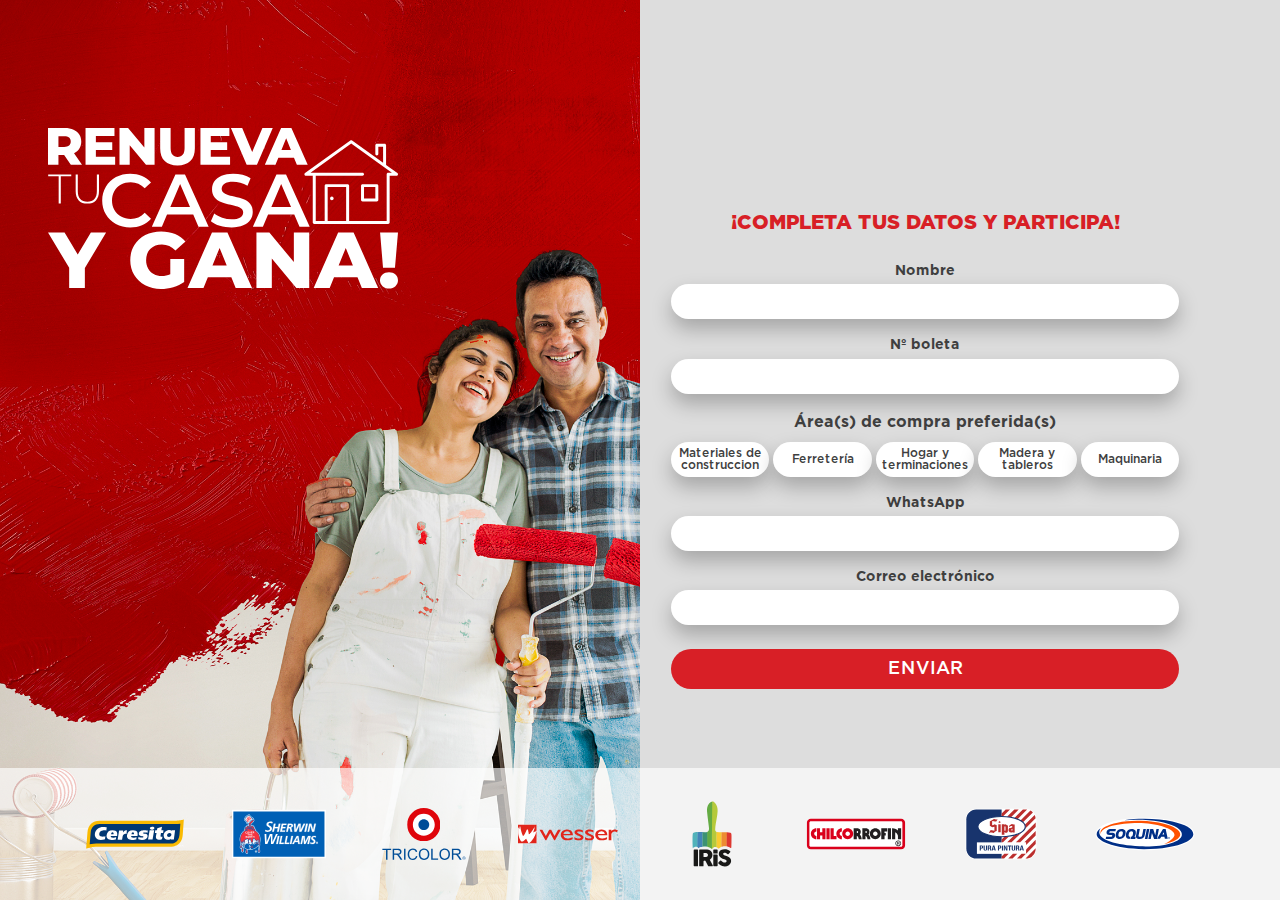
<file: index.html>
<!DOCTYPE html>
<html>
<head>
	<meta charset="UTF-8">
   <meta name="description" content="">
   <meta name="viewport" content="width=device-width, initial-scale=1.0, maximum-scale=1.0, minimum-scale=1.0">
   <meta http-equiv="X-UA-Compatible" content="ie=edge">
	<title>RENUEVA TU CASA Y GANA</title>
	<!--FONTS-->
	<link rel="stylesheet" type="text/css" href="css/gotham.css">
	<!--BOOTSTRAP-->
	<link rel="stylesheet" type="text/css" href="css/bootstrap.min.css">
	<!--ESTILOS GENERALES-->
	<link rel="stylesheet" type="text/css" href="css/style.min.css">
</head>
<body>

	<section class="landing-content">
		<div class="landing-content__bg-img">
			<img src="images/logo-pintura.svg" class="logo-pintura">
		</div>
		<div class="container content">
			<div class="title-first" style="display: none;">
				<h2>MTS, los ferreteros de verdad <span>que te entienden mejor,</span> tienen una promo pensada para ti</h2>
			</div>
			<div class="row landing-row">
				<div class="landing-row__col landing-row__col--space"></div>
				<div class="landing-row__col landing-row__col--form step1" style="display: none;">
					<h1>¡Completa tus datos y participa!</h1>
					<div class="landing-form">
						<div class="landing-form__inputs">
							<label>Ferretería</label>
							<select id="ferreteria">
								<option value=""></option>
					  		</select>
						</div>
						<div class="landing-form__inputs">
							<label>Sucursal</label>
							<select id="sucursal">
								<option value=""></option>
					  		</select>
						</div>
						<div class="landing-form__btn">
							<a href="#" id="irPromo">Enviar</a>
						</div>
					</div>
				</div>

				<div class="landing-row__col landing-row__col--form step2">
					<h1>¡Completa tus datos y participa!</h1>
					<div class="landing-form">
						<div class="landing-form__inputs">
							<label>Nombre</label>
							<input type="text" id="nombre">
						</div>
						<div class="landing-form__inputs">
							<label>Nº boleta</label>
							<input type="number" id="boleta">
						</div>
						<div class="landing-form__check">
							<label>Área(s) de compra preferida(s)</label>
							<div class="row-check">
								<div class="row-check__col">
									<input type="checkbox" id="thing" name="thing">
									<label for="thing"><span>Materiales de construccion</span></label>
								</div>
								<div class="row-check__col">
									<input type="checkbox" id="thing2" name="thing2">
									<label for="thing2"><span>Ferretería</span></label>
								</div>
								<div class="row-check__col">
									<input type="checkbox" id="thing3" name="thing3">
									<label for="thing3"><span>Hogar y terminaciones</span></label>
								</div>
								<div class="row-check__col">
									<input type="checkbox" id="thing4" name="thing4">
									<label for="thing4"><span>Madera y tableros</span></label>
								</div>
								<div class="row-check__col">
									<input type="checkbox" id="thing5" name="thing5">
									<label for="thing5"><span>Maquinaria</span></label>
								</div>
							</div>
						</div>
						<div class="landing-form__inputs">
							<label>WhatsApp</label>
							<input type="number" id="celular">
						</div>
						<div class="landing-form__inputs">
							<label>Correo electrónico</label>
							<input type="text" id="correo">
						</div>
						<div class="landing-form__btn">
							<a href="#" id="irPromo">Enviar</a>
						</div>
					</div>
				</div>

				<div class="landing-row__col landing-row__col--form step3" style="display: none;">
					<div class="msg-exito">
						<h2>!Ya estás participando¡</h2>
						<p>Recuerda guardar tu boleta, la cual será pedida después del sorteo.</p>
					</div>
				</div>
			</div>
		</div>
		<div class="foot-brands">
			<div class="container">
				<ul class="brand-list">
					<li><img src="images/logo-ceresita.svg"></li>
					<li><img src="images/logo-sherwin-williams.svg"></li>
					<li><img src="images/logo-tricolor.svg"></li>
					<li><img src="images/logo-wesser.svg"></li>
					<li><img src="images/logo-iris.svg"></li>
					<li><img src="images/logo-chilcorrofin.svg"></li>
					<li><img src="images/logo-sipa.svg"></li>
					<li><img src="images/logo-soquina.svg"></li>
				</ul>
			</div>
		</div>
	</section>

<script src="https://cdnjs.cloudflare.com/ajax/libs/jquery/3.4.1/jquery.min.js"></script>
<script src="js/bootstrap.bundle.min.js"></script>
</body>
</html>
</file>
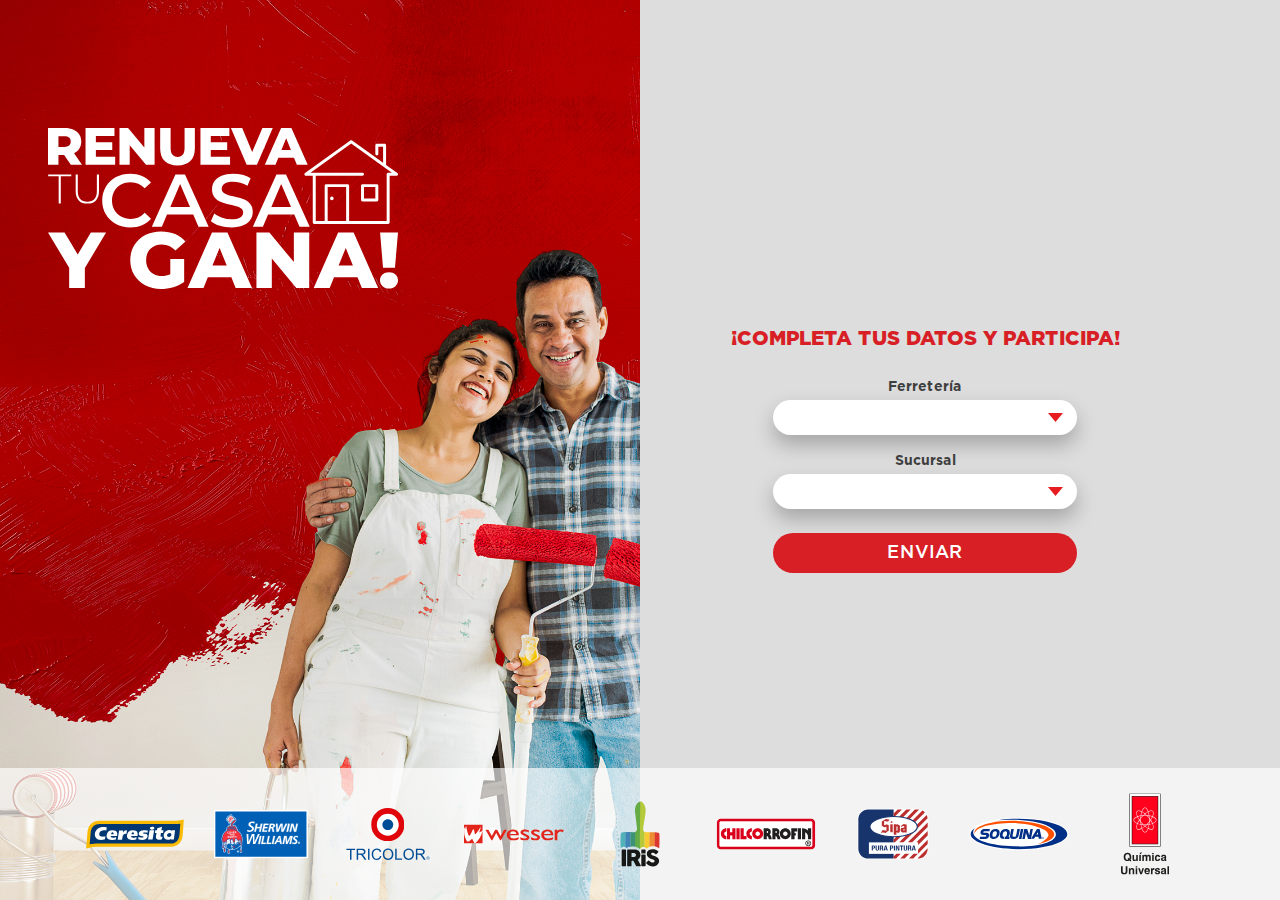
<file: paso1.html>
<!DOCTYPE html>
<html>
<head>
	<meta charset="UTF-8">
   <meta name="description" content="">
   <meta name="viewport" content="width=device-width, initial-scale=1.0, maximum-scale=1.0, minimum-scale=1.0">
   <meta http-equiv="X-UA-Compatible" content="ie=edge">
	<title>RENUEVA TU CASA Y GANA</title>
	<!--FONTS-->
	<link rel="stylesheet" type="text/css" href="css/gotham.css">
	<!--BOOTSTRAP-->
	<link rel="stylesheet" type="text/css" href="css/bootstrap.min.css">
	<!--ESTILOS GENERALES-->
	<link rel="stylesheet" type="text/css" href="css/style.min.css">
</head>
<body>

	<section class="landing-content">
		<div class="landing-content__bg-img"><img src="images/logo-pintura.svg" class="logo-pintura"></div>
		<div class="landing-content__bg-space"></div>
		<div class="container content">
			<div class="row landing-row">
				<div class="landing-row__col landing-row__col--space"></div>
				<div class="landing-row__col landing-row__col--form step1">
					<h1>¡Completa tus datos y participa!</h1>
					<div class="landing-form">
						<div class="landing-form__inputs">
							<label>Ferretería</label>
							<select id="ferreteria">
								<option value=""></option>
					  		</select>
						</div>
						<div class="landing-form__inputs">
							<label>Sucursal</label>
							<select id="sucursal">
								<option value=""></option>
					  		</select>
						</div>
						<div class="landing-form__btn">
							<a href="#" id="irPromo">Enviar</a>
						</div>
					</div>
				</div>
			</div>
		</div>
		<div class="foot-brands">
			<div class="container">
				<ul class="brand-list">
					<li><img src="images/logo-ceresita.svg"></li>
					<li><img src="images/logo-sherwin-williams.svg"></li>
					<li><img src="images/logo-tricolor.svg"></li>
					<li><img src="images/logo-wesser.svg"></li>
					<li><img src="images/logo-iris.svg"></li>
					<li><img src="images/logo-chilcorrofin.svg"></li>
					<li><img src="images/logo-sipa.svg"></li>
					<li><img src="images/logo-soquina.svg"></li>
					<li><img src="images/logo-quimica-universal.svg"></li>
				</ul>
			</div>
		</div>
	</section>

<script src="https://cdnjs.cloudflare.com/ajax/libs/jquery/3.4.1/jquery.min.js"></script>
<script src="js/bootstrap.bundle.min.js"></script>
</body>
</html>
</file>
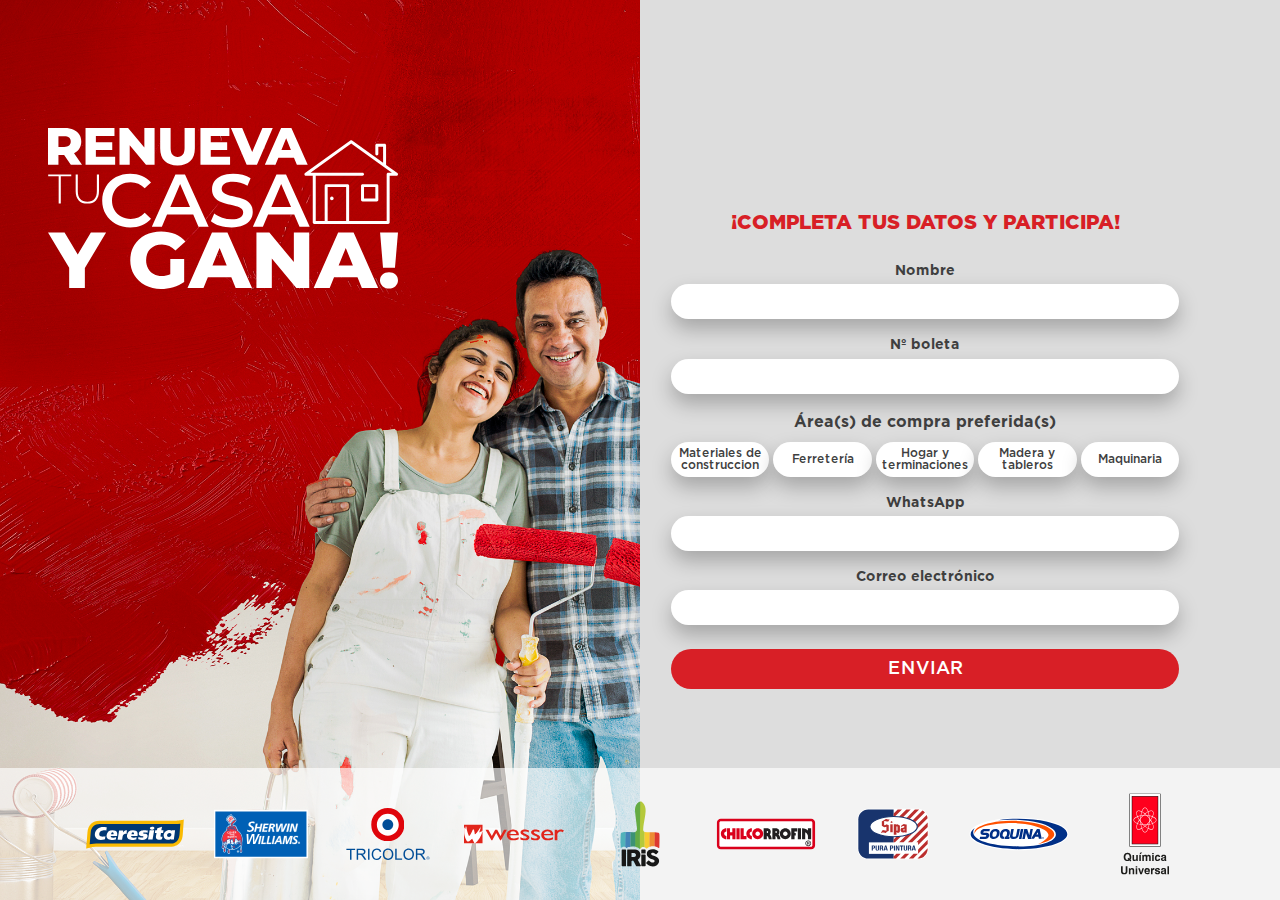
<file: paso2.html>
<!DOCTYPE html>
<html>
<head>
	<meta charset="UTF-8">
   <meta name="description" content="">
   <meta name="viewport" content="width=device-width, initial-scale=1.0, maximum-scale=1.0, minimum-scale=1.0">
   <meta http-equiv="X-UA-Compatible" content="ie=edge">
	<title>RENUEVA TU CASA Y GANA</title>
	<!--FONTS-->
	<link rel="stylesheet" type="text/css" href="css/gotham.css">
	<!--BOOTSTRAP-->
	<link rel="stylesheet" type="text/css" href="css/bootstrap.min.css">
	<!--ESTILOS GENERALES-->
	<link rel="stylesheet" type="text/css" href="css/style.min.css">
</head>
<body>

	<section class="landing-content">
		<div class="landing-content__bg-img"><img src="images/logo-pintura.svg" class="logo-pintura"></div>
		<div class="landing-content__bg-space"></div>
		<div class="container content">
			<div class="row landing-row">
				<div class="landing-row__col landing-row__col--space"></div>
				<div class="landing-row__col landing-row__col--form step2">
					<h1>¡Completa tus datos y participa!</h1>
					<div class="landing-form">
						<div class="landing-form__inputs">
							<label>Nombre</label>
							<input type="text" id="nombre">
						</div>
						<div class="landing-form__inputs">
							<label>Nº boleta</label>
							<input type="number" id="boleta">
						</div>
						<div class="landing-form__check">
							<label>Área(s) de compra preferida(s)</label>
							<div class="row-check">
								<div class="row-check__col">
									<input type="checkbox" id="thing" name="thing">
									<label for="thing"><span>Materiales de construccion</span></label>
								</div>
								<div class="row-check__col">
									<input type="checkbox" id="thing2" name="thing2">
									<label for="thing2"><span>Ferretería</span></label>
								</div>
								<div class="row-check__col">
									<input type="checkbox" id="thing3" name="thing3">
									<label for="thing3"><span>Hogar y terminaciones</span></label>
								</div>
								<div class="row-check__col">
									<input type="checkbox" id="thing4" name="thing4">
									<label for="thing4"><span>Madera y tableros</span></label>
								</div>
								<div class="row-check__col">
									<input type="checkbox" id="thing5" name="thing5">
									<label for="thing5"><span>Maquinaria</span></label>
								</div>
							</div>
						</div>
						<div class="landing-form__inputs">
							<label>WhatsApp</label>
							<input type="number" id="celular">
						</div>
						<div class="landing-form__inputs">
							<label>Correo electrónico</label>
							<input type="text" id="correo">
						</div>
						<div class="landing-form__btn">
							<a href="#" id="irPromo">Enviar</a>
						</div>
					</div>
				</div>
			</div>
		</div>
		<div class="foot-brands">
			<div class="container">
				<ul class="brand-list">
					<li><img src="images/logo-ceresita.svg"></li>
					<li><img src="images/logo-sherwin-williams.svg"></li>
					<li><img src="images/logo-tricolor.svg"></li>
					<li><img src="images/logo-wesser.svg"></li>
					<li><img src="images/logo-iris.svg"></li>
					<li><img src="images/logo-chilcorrofin.svg"></li>
					<li><img src="images/logo-sipa.svg"></li>
					<li><img src="images/logo-soquina.svg"></li>
					<li><img src="images/logo-quimica-universal.svg"></li>
				</ul>
			</div>
		</div>
	</section>

<script src="https://cdnjs.cloudflare.com/ajax/libs/jquery/3.4.1/jquery.min.js"></script>
<script src="js/bootstrap.bundle.min.js"></script>
</body>
</html>
</file>
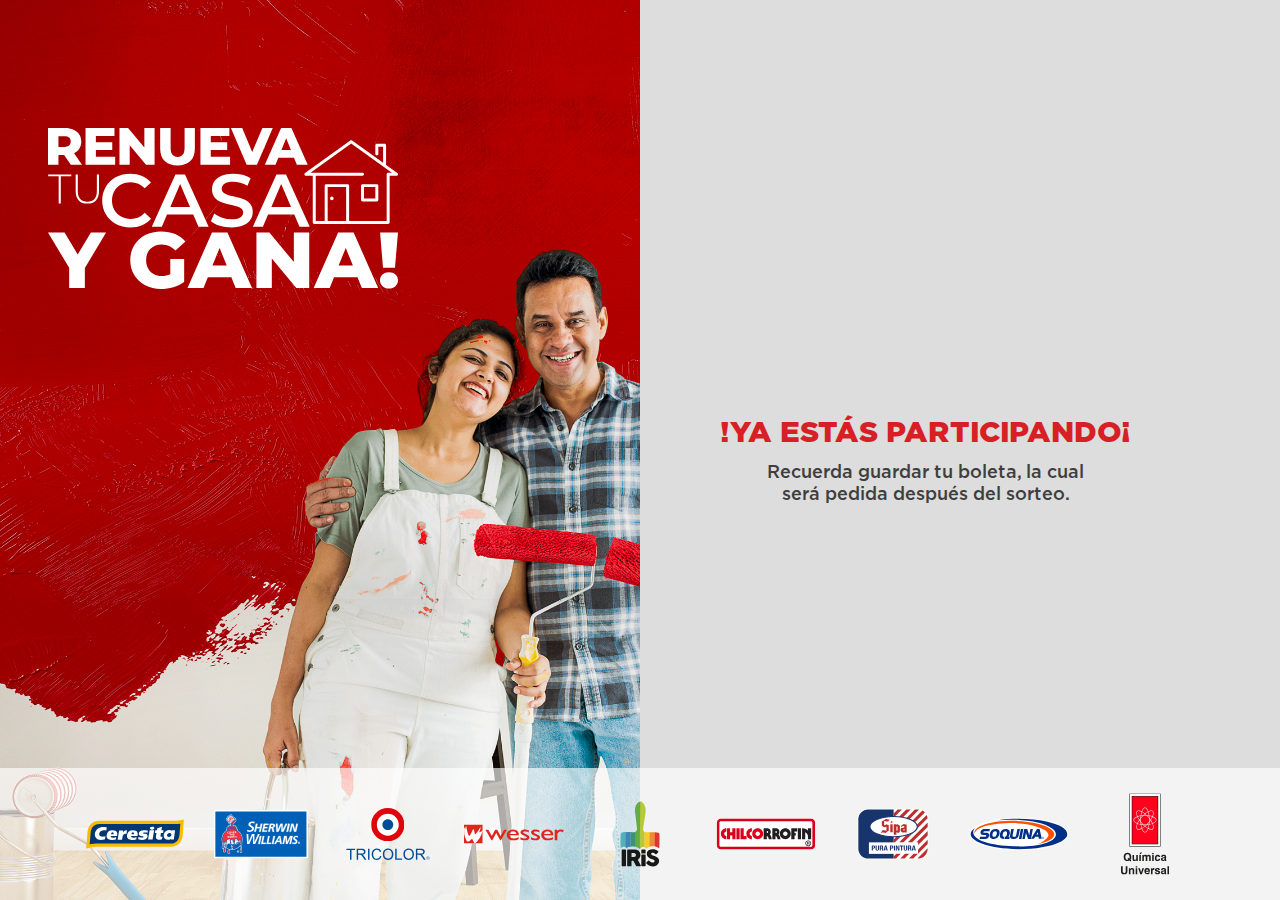
<file: paso3.html>
<!DOCTYPE html>
<html>
<head>
	<meta charset="UTF-8">
   <meta name="description" content="">
   <meta name="viewport" content="width=device-width, initial-scale=1.0, maximum-scale=1.0, minimum-scale=1.0">
   <meta http-equiv="X-UA-Compatible" content="ie=edge">
	<title>RENUEVA TU CASA Y GANA</title>
	<!--FONTS-->
	<link rel="stylesheet" type="text/css" href="css/gotham.css">
	<!--BOOTSTRAP-->
	<link rel="stylesheet" type="text/css" href="css/bootstrap.min.css">
	<!--ESTILOS GENERALES-->
	<link rel="stylesheet" type="text/css" href="css/style.min.css">
</head>
<body>

	<section class="landing-content">
		<div class="landing-content__bg-img"><img src="images/logo-pintura.svg" class="logo-pintura"></div>
		<div class="landing-content__bg-space"></div>
		<div class="container content">
			<div class="row landing-row">
				<div class="landing-row__col landing-row__col--space"></div>
				<div class="landing-row__col landing-row__col--form step3">
					<div class="msg-exito">
						<h2>!Ya estás participando¡</h2>
						<p>Recuerda guardar tu boleta, la cual será pedida después del sorteo.</p>
					</div>
				</div>
			</div>
		</div>
		<div class="foot-brands">
			<div class="container">
				<ul class="brand-list">
					<li><img src="images/logo-ceresita.svg"></li>
					<li><img src="images/logo-sherwin-williams.svg"></li>
					<li><img src="images/logo-tricolor.svg"></li>
					<li><img src="images/logo-wesser.svg"></li>
					<li><img src="images/logo-iris.svg"></li>
					<li><img src="images/logo-chilcorrofin.svg"></li>
					<li><img src="images/logo-sipa.svg"></li>
					<li><img src="images/logo-soquina.svg"></li>
					<li><img src="images/logo-quimica-universal.svg"></li>
				</ul>
			</div>
		</div>
	</section>

<script src="https://cdnjs.cloudflare.com/ajax/libs/jquery/3.4.1/jquery.min.js"></script>
<script src="js/bootstrap.bundle.min.js"></script>
</body>
</html>
</file>
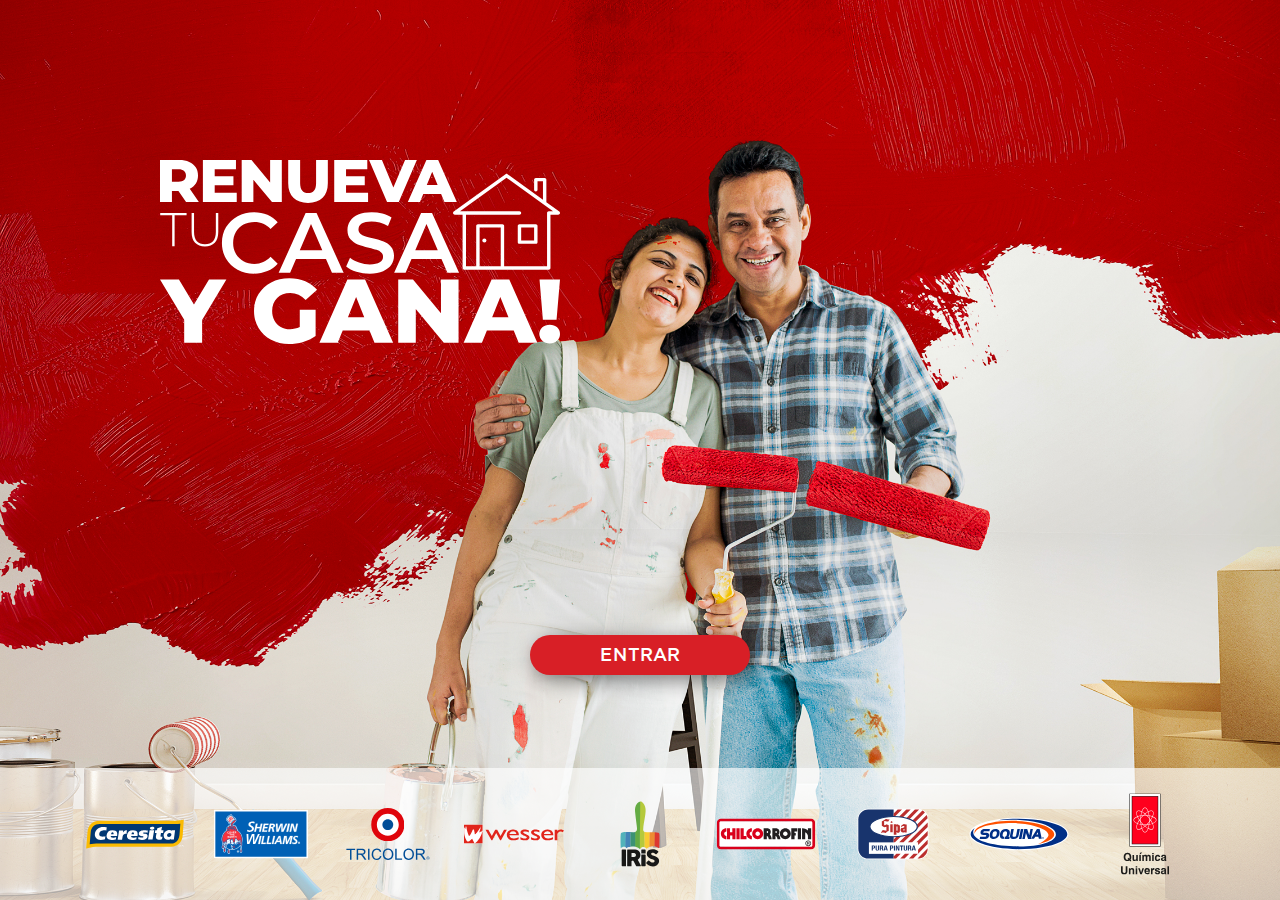
<file: pre-index.html>
<!DOCTYPE html>
<html>
<head>
	<meta charset="UTF-8">
   <meta name="description" content="">
   <meta name="viewport" content="width=device-width, initial-scale=1.0, maximum-scale=1.0, minimum-scale=1.0">
   <meta http-equiv="X-UA-Compatible" content="ie=edge">
	<title>RENUEVA TU CASA Y GANA</title>
	<!--FONTS-->
	<link rel="stylesheet" type="text/css" href="css/gotham.css">
	<!--BOOTSTRAP-->
	<link rel="stylesheet" type="text/css" href="css/bootstrap.min.css">
	<!--ESTILOS GENERALES-->
	<link rel="stylesheet" type="text/css" href="css/style.min.css">
</head>
<body>

	<section class="pre-index">
		<img src="images/logo-pintura.svg" class="logo-pintura">
		<a href="paso1.html" class="btn-enter">Entrar</a>
	</section>
	<div class="foot-brands">
		<div class="container">
			<ul class="brand-list">
				<li><img src="images/logo-ceresita.svg"></li>
				<li><img src="images/logo-sherwin-williams.svg"></li>
				<li><img src="images/logo-tricolor.svg"></li>
				<li><img src="images/logo-wesser.svg"></li>
				<li><img src="images/logo-iris.svg"></li>
				<li><img src="images/logo-chilcorrofin.svg"></li>
				<li><img src="images/logo-sipa.svg"></li>
				<li><img src="images/logo-soquina.svg"></li>
				<li><img src="images/logo-quimica-universal.svg"></li>
			</ul>
		</div>
	</div>

<script src="https://cdnjs.cloudflare.com/ajax/libs/jquery/3.4.1/jquery.min.js"></script>
<script src="js/bootstrap.bundle.min.js"></script>
</body>
</html>
</file>
<file: css/gotham.css>
/* This stylesheet generated by Transfonter (http://transfonter.org) on June 10, 2016 3:24 PM */

@font-face {
	font-family: 'Gotham';
	src: url('../fonts/Gotham-ThinItalic.eot');
	src: url('../fonts/Gotham-ThinItalic.eot?#iefix') format('embedded-opentype'),
		url('../fonts/Gotham-ThinItalic.woff2') format('woff2'),
		url('../fonts/Gotham-ThinItalic.woff') format('woff'),
		url('../fonts/Gotham-ThinItalic.ttf') format('truetype'),
		url('../fonts/Gotham-ThinItalic.svg#Gotham-ThinItalic') format('svg');
	font-weight: 100;
	font-style: italic;
}

@font-face {
	font-family: 'Gotham';
	src: url('../fonts/Gotham-BlackItalic.eot');
	src: url('../fonts/Gotham-BlackItalic.eot?#iefix') format('embedded-opentype'),
		url('../fonts/Gotham-BlackItalic.woff2') format('woff2'),
		url('../fonts/Gotham-BlackItalic.woff') format('woff'),
		url('../fonts/Gotham-BlackItalic.ttf') format('truetype'),
		url('../fonts/Gotham-BlackItalic.svg#Gotham-BlackItalic') format('svg');
	font-weight: 900;
	font-style: italic;
}

@font-face {
	font-family: 'Gotham';
	src: url('../fonts/Gotham-Thin.eot');
	src: url('../fonts/Gotham-Thin.eot?#iefix') format('embedded-opentype'),
		url('../fonts/Gotham-Thin.woff2') format('woff2'),
		url('../fonts/Gotham-Thin.woff') format('woff'),
		url('../fonts/Gotham-Thin.ttf') format('truetype'),
		url('../fonts/Gotham-Thin.svg#Gotham-Thin') format('svg');
	font-weight: 100;
	font-style: normal;
}

@font-face {
	font-family: 'Gotham';
	src: url('../fonts/Gotham-Light.eot');
	src: url('../fonts/Gotham-Light.eot?#iefix') format('embedded-opentype'),
		url('../fonts/Gotham-Light.woff2') format('woff2'),
		url('../fonts/Gotham-Light.woff') format('woff'),
		url('../fonts/Gotham-Light.ttf') format('truetype'),
		url('../fonts/Gotham-Light.svg#Gotham-Light') format('svg');
	font-weight: 300;
	font-style: normal;
}

@font-face {
	font-family: 'Gotham Extra';
	src: url('../fonts/Gotham-ExtraLight.eot');
	src: url('../fonts/Gotham-ExtraLight.eot?#iefix') format('embedded-opentype'),
		url('../fonts/Gotham-ExtraLight.woff2') format('woff2'),
		url('../fonts/Gotham-ExtraLight.woff') format('woff'),
		url('../fonts/Gotham-ExtraLight.ttf') format('truetype'),
		url('../fonts/Gotham-ExtraLight.svg#Gotham-ExtraLight') format('svg');
	font-weight: 200;
	font-style: normal;
}

@font-face {
	font-family: 'Gotham';
	src: url('../fonts/Gotham-MediumItalic.eot');
	src: url('../fonts/Gotham-MediumItalic.eot?#iefix') format('embedded-opentype'),
		url('../fonts/Gotham-MediumItalic.woff2') format('woff2'),
		url('../fonts/Gotham-MediumItalic.woff') format('woff'),
		url('../fonts/Gotham-MediumItalic.ttf') format('truetype'),
		url('../fonts/Gotham-MediumItalic.svg#Gotham-MediumItalic') format('svg');
	font-weight: 500;
	font-style: italic;
}

@font-face {
	font-family: 'Gotham';
	src: url('../fonts/Gotham-Black.eot');
	src: url('../fonts/Gotham-Black.eot?#iefix') format('embedded-opentype'),
		url('../fonts/Gotham-Black.woff2') format('woff2'),
		url('../fonts/Gotham-Black.woff') format('woff'),
		url('../fonts/Gotham-Black.ttf') format('truetype'),
		url('../fonts/Gotham-Black.svg#Gotham-Black') format('svg');
	font-weight: 900;
	font-style: normal;
}

@font-face {
	font-family: 'Gotham Ultra';
	src: url('../fonts/Gotham-Ultra.eot');
	src: url('../fonts/Gotham-Ultra.eot?#iefix') format('embedded-opentype'),
		url('../fonts/Gotham-Ultra.woff2') format('woff2'),
		url('../fonts/Gotham-Ultra.woff') format('woff'),
		url('../fonts/Gotham-Ultra.ttf') format('truetype'),
		url('../fonts/Gotham-Ultra.svg#Gotham-Ultra') format('svg');
	font-weight: normal;
	font-style: normal;
}

@font-face {
	font-family: 'Gotham';
	src: url('../fonts/Gotham-Bold.eot');
	src: url('../fonts/Gotham-Bold.eot?#iefix') format('embedded-opentype'),
		url('../fonts/Gotham-Bold.woff2') format('woff2'),
		url('../fonts/Gotham-Bold.woff') format('woff'),
		url('../fonts/Gotham-Bold.ttf') format('truetype'),
		url('../fonts/Gotham-Bold.svg#Gotham-Bold') format('svg');
	font-weight: bold;
	font-style: normal;
}

@font-face {
	font-family: 'Gotham';
	src: url('../fonts/Gotham-LightItalic.eot');
	src: url('../fonts/Gotham-LightItalic.eot?#iefix') format('embedded-opentype'),
		url('../fonts/Gotham-LightItalic.woff2') format('woff2'),
		url('../fonts/Gotham-LightItalic.woff') format('woff'),
		url('../fonts/Gotham-LightItalic.ttf') format('truetype'),
		url('../fonts/Gotham-LightItalic.svg#Gotham-LightItalic') format('svg');
	font-weight: 300;
	font-style: italic;
}

@font-face {
	font-family: 'Gotham Ultra';
	src: url('../fonts/Gotham-UltraItalic.eot');
	src: url('../fonts/Gotham-UltraItalic.eot?#iefix') format('embedded-opentype'),
		url('../fonts/Gotham-UltraItalic.woff2') format('woff2'),
		url('../fonts/Gotham-UltraItalic.woff') format('woff'),
		url('../fonts/Gotham-UltraItalic.ttf') format('truetype'),
		url('../fonts/Gotham-UltraItalic.svg#Gotham-UltraItalic') format('svg');
	font-weight: normal;
	font-style: italic;
}

@font-face {
	font-family: 'Gotham';
	src: url('../fonts/Gotham-Medium.eot');
	src: url('../fonts/Gotham-Medium.eot?#iefix') format('embedded-opentype'),
		url('../fonts/Gotham-Medium.woff2') format('woff2'),
		url('../fonts/Gotham-Medium.woff') format('woff'),
		url('../fonts/Gotham-Medium.ttf') format('truetype'),
		url('../fonts/Gotham-Medium.svg#Gotham-Medium') format('svg');
	font-weight: 500;
	font-style: normal;
}

@font-face {
	font-family: 'Gotham Book';
	src: url('../fonts/Gotham-Book.eot');
	src: url('../fonts/Gotham-Book.eot?#iefix') format('embedded-opentype'),
		url('../fonts/Gotham-Book.woff2') format('woff2'),
		url('../fonts/Gotham-Book.woff') format('woff'),
		url('../fonts/Gotham-Book.ttf') format('truetype'),
		url('../fonts/Gotham-Book.svg#Gotham-Book') format('svg');
	font-weight: normal;
	font-style: normal;
}

@font-face {
	font-family: 'Gotham Extra';
	src: url('../fonts/Gotham-ExtraLightItalic.eot');
	src: url('../fonts/Gotham-ExtraLightItalic.eot?#iefix') format('embedded-opentype'),
		url('../fonts/Gotham-ExtraLightItalic.woff2') format('woff2'),
		url('../fonts/Gotham-ExtraLightItalic.woff') format('woff'),
		url('../fonts/Gotham-ExtraLightItalic.ttf') format('truetype'),
		url('../fonts/Gotham-ExtraLightItalic.svg#Gotham-ExtraLightItalic') format('svg');
	font-weight: 200;
	font-style: italic;
}

@font-face {
	font-family: 'Gotham';
	src: url('../fonts/Gotham-BoldItalic.eot');
	src: url('../fonts/Gotham-BoldItalic.eot?#iefix') format('embedded-opentype'),
		url('../fonts/Gotham-BoldItalic.woff2') format('woff2'),
		url('../fonts/Gotham-BoldItalic.woff') format('woff'),
		url('../fonts/Gotham-BoldItalic.ttf') format('truetype'),
		url('../fonts/Gotham-BoldItalic.svg#Gotham-BoldItalic') format('svg');
	font-weight: bold;
	font-style: italic;
}

@font-face {
	font-family: 'Gotham Book';
	src: url('../fonts/Gotham-BookItalic.eot');
	src: url('../fonts/Gotham-BookItalic.eot?#iefix') format('embedded-opentype'),
		url('../fonts/Gotham-BookItalic.woff2') format('woff2'),
		url('../fonts/Gotham-BookItalic.woff') format('woff'),
		url('../fonts/Gotham-BookItalic.ttf') format('truetype'),
		url('../fonts/Gotham-BookItalic.svg#Gotham-BookItalic') format('svg');
	font-weight: normal;
	font-style: italic;
}
</file>
<file: css/style.min.css>
*{-webkit-box-sizing:border-box;box-sizing:border-box}h1,h2,h3,h4,h5,p{margin:0}p{padding-bottom:.5em}ul{padding:0;margin:0;list-style:none}ul li{margin:0}a:focus,button:focus,input:focus,select:focus,textarea:focus{outline:0;text-decoration:none}a:hover{text-decoration:none}a:active,a:focus{color:inherit}body,html{background-color:#ddd;font-size:100%;color:#3f3f3f;font-family:Gotham}::-moz-selection{background-color:#d81f26;color:#fff}::selection{background-color:#d81f26;color:#fff}::-moz-selection{background-color:#d81f26;color:#fff}.pre-index{position:relative;width:100%;height:100vh;background-image:url(../images/bg_full.jpg);background-size:cover;background-position:center;background-repeat:no-repeat}@media (max-width:991px){.pre-index{height:500px;background-image:url(../images/bg_landing.jpg);background-position:top}}@media (max-width:768px){.pre-index{height:380px}}.pre-index .logo-pintura{position:absolute;width:400px;top:10em;left:10em}@media (max-width:991px){.pre-index .logo-pintura{width:300px;top:2em;left:0;right:0;margin:0 auto}}@media (max-width:768px){.pre-index .logo-pintura{width:200px;top:1em}}.pre-index .btn-enter{position:absolute;display:block;width:220px;height:40px;background-color:#d81f26;border-radius:50px;-webkit-box-shadow:5px 5px 20px rgba(0,0,0,.5);box-shadow:5px 5px 20px rgba(0,0,0,.5);bottom:25%;font-size:1.125em;color:#fff;text-align:center;text-transform:uppercase;line-height:42px;-webkit-transition:.3s;transition:.3s;left:0;right:0;margin:0 auto}.pre-index .btn-enter:hover{background-color:#3f3f3f}.pre-index .btn-enter:active{-webkit-transform:scale(1.1);transform:scale(1.1)}.landing-content{position:relative;display:-webkit-box;display:-ms-flexbox;display:flex;-ms-flex-wrap:wrap;flex-wrap:wrap;-webkit-box-align:center;-ms-flex-align:center;align-items:center;width:100%;height:100vh}@media (max-width:991px){.landing-content{height:auto}}.landing-content__bg-img{position:relative;width:50%;height:100%;background-image:url(../images/bg_landing.jpg);background-position:left;background-repeat:no-repeat;background-size:cover}@media (max-width:991px){.landing-content__bg-img{width:100%;height:500px;background-position:top}}@media (max-width:768px){.landing-content__bg-img{height:380px}}.landing-content__bg-img .logo-pintura{position:absolute;width:350px;top:8em;left:3em}@media (max-width:991px){.landing-content__bg-img .logo-pintura{width:300px;top:2em;left:0;right:0;margin:0 auto}}@media (max-width:768px){.landing-content__bg-img .logo-pintura{width:200px;top:1em}}.landing-content__bg-space{width:50%;height:100%}@media (max-width:991px){.landing-content__bg-space{width:100%;height:auto}}.landing-content .container.content{position:absolute;right:0;left:0}@media (max-width:991px){.landing-content .container.content{position:relative;padding-top:2em;padding-bottom:2em}}.landing-content .title-first{padding:0 0 2em;text-align:center;-webkit-transform:rotate(-2deg);transform:rotate(-2deg)}.landing-content .title-first h2{font-size:1.75em;color:#d81f26;text-transform:uppercase;font-weight:900}.landing-content .title-first h2 span{display:block;color:#253c84}.landing-content .landing-row{-webkit-box-align:center;-ms-flex-align:center;align-items:center}@media (max-width:768px){.landing-content .landing-row{padding-bottom:3em}}.landing-content .landing-row__col{width:50%;padding:0 15px}@media (max-width:991px){.landing-content .landing-row__col{width:100%}}.landing-content .landing-row__col h1{padding:0 0 .5em;font-size:1.25em;color:#d81f26;text-align:center;text-transform:uppercase;font-weight:900}@media (max-width:768px){.landing-content .landing-row__col h1{font-size:1.25em}}.landing-content .landing-row__col .landing-form{padding:.5em 1em 0}.landing-content .landing-row__col .landing-form__inputs{padding:.5em 0;text-align:center}.landing-content .landing-row__col .landing-form__inputs label{display:block;margin-bottom:.15em;font-size:.875em;font-weight:600}.landing-content .landing-row__col .landing-form__inputs input,.landing-content .landing-row__col .landing-form__inputs select{display:block;width:100%;height:35px;padding-left:1em;margin:0 auto;background-color:#fff;border:none;border-radius:50px;-webkit-box-shadow:0 10px 20px rgba(0,0,0,.25);box-shadow:0 10px 20px rgba(0,0,0,.25);color:#3f3f3f;-webkit-transition:.3s;transition:.3s;appearance:none;-webkit-appearance:none;-moz-appearance:none}.landing-content .landing-row__col .landing-form__inputs input:focus,.landing-content .landing-row__col .landing-form__inputs select:focus{-webkit-box-shadow:0 10px 20px rgba(220,0,5,.25);box-shadow:0 10px 20px rgba(220,0,5,.25)}.landing-content .landing-row__col .landing-form__inputs select{background-image:url(../images/arrow-select.png);background-position:95%;background-repeat:no-repeat;cursor:pointer}.landing-content .landing-row__col .landing-form__check{padding:.5em 0;text-align:center}.landing-content .landing-row__col .landing-form__check label{display:block;font-size:1em;font-weight:600}.landing-content .landing-row__col .landing-form__check .row-check{display:-webkit-box;display:-ms-flexbox;display:flex;margin:0 -2px}@media (max-width:991px){.landing-content .landing-row__col .landing-form__check .row-check{-ms-flex-wrap:wrap;flex-wrap:wrap}}.landing-content .landing-row__col .landing-form__check .row-check__col{position:relative;width:20%;padding:0 2px}@media (max-width:991px){.landing-content .landing-row__col .landing-form__check .row-check__col{width:50%;padding:5px 2px}}@media (max-width:480px){.landing-content .landing-row__col .landing-form__check .row-check__col{width:50%}}.landing-content .landing-row__col .landing-form__check .row-check__col label{display:-webkit-box;display:-ms-flexbox;display:flex;-webkit-box-align:center;-ms-flex-align:center;align-items:center;-webkit-box-pack:center;-ms-flex-pack:center;justify-content:center;margin:0;height:35px;background-color:#fff;border-radius:50px;-webkit-box-shadow:0 10px 20px rgba(0,0,0,.25);box-shadow:0 10px 20px rgba(0,0,0,.25);font-size:.75em;font-weight:400;line-height:1em;-webkit-transition:.3s;transition:.3s;cursor:pointer}.landing-content .landing-row__col .landing-form__check .row-check__col label span{display:block}.landing-content .landing-row__col .landing-form__check .row-check__col label:hover{-webkit-box-shadow:0 10px 20px rgba(220,0,5,.25);box-shadow:0 10px 20px rgba(220,0,5,.25)}.landing-content .landing-row__col .landing-form__check .row-check__col input{position:absolute;visibility:hidden}.landing-content .landing-row__col .landing-form__check .row-check__col input:checked+label{background-color:#d81f26;color:#fff;-webkit-box-shadow:0 10px 20px rgba(220,0,5,.25);box-shadow:0 10px 20px rgba(220,0,5,.25)}.landing-content .landing-row__col .landing-form__btn{padding:1em 0 0}.landing-content .landing-row__col .landing-form__btn a{width:100%;height:40px;background-color:#d81f26;display:block;margin:0 auto;border-radius:50px;font-size:1.125em;color:#fff;text-align:center;line-height:40px;text-transform:uppercase;-webkit-transition:.3s;transition:.3s}.landing-content .landing-row__col .landing-form__btn a:hover{background-color:#3f3f3f}.landing-content .landing-row__col.step1 .landing-form__inputs input,.landing-content .landing-row__col.step1 .landing-form__inputs select{width:60%}@media (max-width:1199px){.landing-content .landing-row__col.step1 .landing-form__inputs input,.landing-content .landing-row__col.step1 .landing-form__inputs select{width:100%}}.landing-content .landing-row__col.step1 .landing-form__btn a{width:60%}@media (max-width:991px){.landing-content .landing-row__col.step1 .landing-form__btn a{width:100%}}.landing-content .landing-row__col .msg-exito{padding:2em 0 0;text-align:center}.landing-content .landing-row__col .msg-exito h2{padding:0 0 .35em;font-size:1.85em;color:#d81f26;text-transform:uppercase;font-weight:900}.landing-content .landing-row__col .msg-exito p{width:60%;margin:0 auto;font-size:1.125em;line-height:1.25em}.landing-content .landing-row__col .msg-info{display:-webkit-box;display:-ms-flexbox;display:flex;-webkit-box-align:center;-ms-flex-align:center;align-items:center;padding:1em 0 0;-webkit-transform:rotate(-2deg);transform:rotate(-2deg)}.landing-content .landing-row__col .msg-info__img{position:relative;width:30%;padding-right:15px}.landing-content .landing-row__col .msg-info__img:after{content:"";position:absolute;width:1px;height:60%;background-color:#d81f26;right:0;top:0;bottom:0;margin:auto 0}.landing-content .landing-row__col .msg-info__img img{max-width:100%}.landing-content .landing-row__col .msg-info__txt{width:70%;padding-left:15px}.landing-content .landing-row__col .msg-info__txt p{padding:0;line-height:1.25em;font-weight:300}.landing-content .landing-row__col .msg-info__txt p span{color:#d81f26;font-weight:700}.landing-content .landing-row__col .msg-info__txt h3{padding:.25em 0 0;font-size:1.25em;font-weight:700}.landing-content .landing-row.step3 .landing-row__col--img{width:100%}.landing-content .landing-row.step3 .landing-row__col--img img{width:40%;display:block;margin:0 auto}.landing-content .landing-row.step3 .landing-row__col .msg-exito{display:block}.foot-brands{position:absolute;width:100%;height:auto;background-color:rgba(255,255,255,.65);padding:1em 0;bottom:0;left:0}@media (max-width:991px){.foot-brands{position:relative}}.foot-brands .brand-list{display:-webkit-box;display:-ms-flexbox;display:flex;-ms-flex-wrap:wrap;flex-wrap:wrap;-webkit-box-align:center;-ms-flex-align:center;align-items:center;-webkit-box-pack:justify;-ms-flex-pack:justify;justify-content:space-between}@media (max-width:991px){.foot-brands .brand-list li{width:25%}}@media (max-width:768px){.foot-brands .brand-list li{width:50%}}.foot-brands .brand-list li img{display:block;width:100px;margin:0 auto}
/*# sourceMappingURL=style.min.css.map */
</file>
